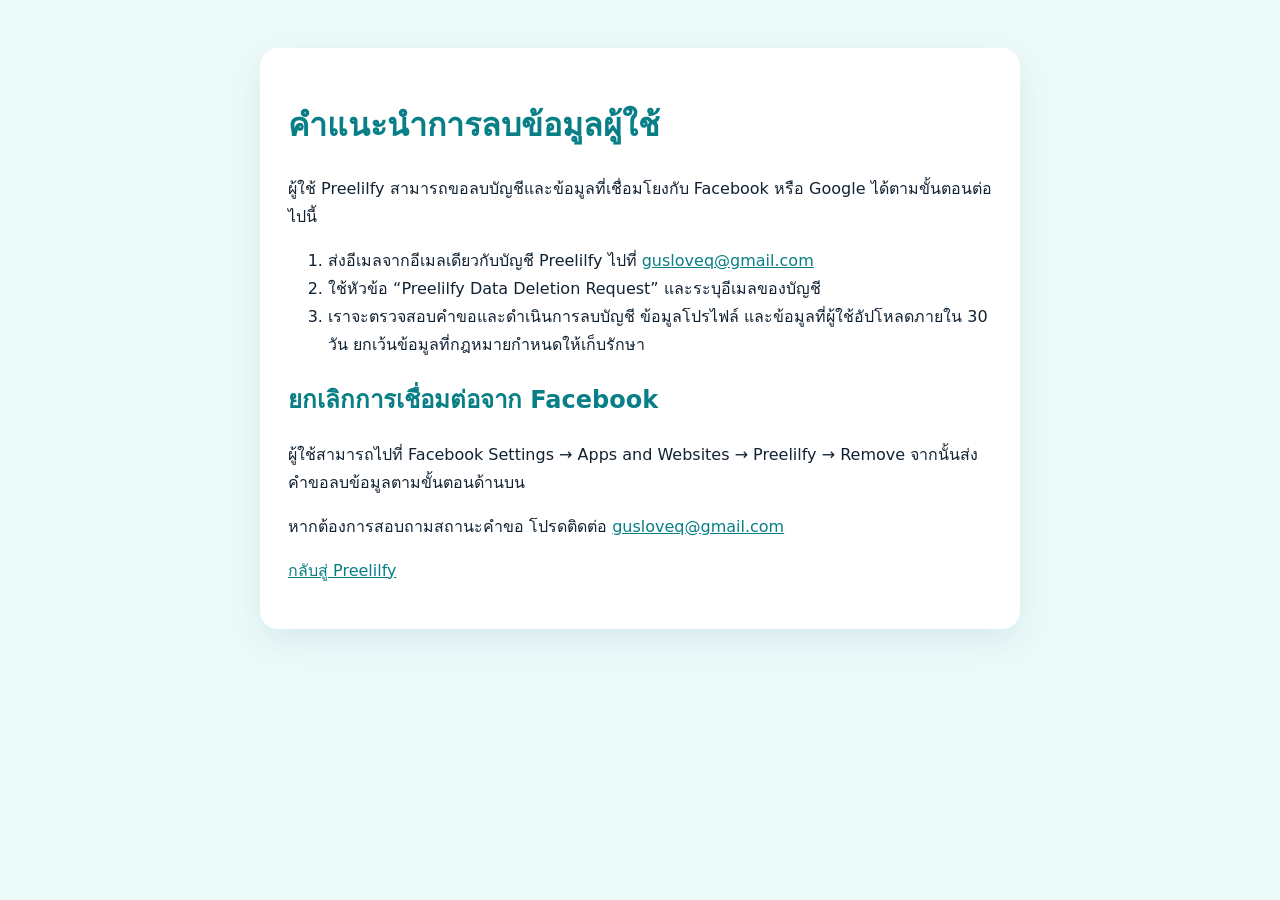
<file: data-deletion.html>
<!doctype html>
<html lang="th"><head><meta charset="UTF-8"><meta name="viewport" content="width=device-width,initial-scale=1"><title>การลบข้อมูลผู้ใช้ | Preelilfy</title><style>body{margin:0;font-family:system-ui,sans-serif;background:#edfafa;color:#123;line-height:1.75}main{max-width:760px;margin:auto;padding:48px 22px}h1,h2{color:#087f86}a{color:#087f86}.card{background:white;padding:28px;border-radius:18px;box-shadow:0 12px 35px #07566a18}</style></head>
<body><main><div class="card"><h1>คำแนะนำการลบข้อมูลผู้ใช้</h1><p>ผู้ใช้ Preelilfy สามารถขอลบบัญชีและข้อมูลที่เชื่อมโยงกับ Facebook หรือ Google ได้ตามขั้นตอนต่อไปนี้</p><ol><li>ส่งอีเมลจากอีเมลเดียวกับบัญชี Preelilfy ไปที่ <a href="mailto:gusloveq@gmail.com?subject=Preelilfy%20Data%20Deletion%20Request">gusloveq@gmail.com</a></li><li>ใช้หัวข้อ “Preelilfy Data Deletion Request” และระบุอีเมลของบัญชี</li><li>เราจะตรวจสอบคำขอและดำเนินการลบบัญชี ข้อมูลโปรไฟล์ และข้อมูลที่ผู้ใช้อัปโหลดภายใน 30 วัน ยกเว้นข้อมูลที่กฎหมายกำหนดให้เก็บรักษา</li></ol><h2>ยกเลิกการเชื่อมต่อจาก Facebook</h2><p>ผู้ใช้สามารถไปที่ Facebook Settings → Apps and Websites → Preelilfy → Remove จากนั้นส่งคำขอลบข้อมูลตามขั้นตอนด้านบน</p><p>หากต้องการสอบถามสถานะคำขอ โปรดติดต่อ <a href="mailto:gusloveq@gmail.com">gusloveq@gmail.com</a></p><p><a href="./">กลับสู่ Preelilfy</a></p></div></main></body></html>
</file>
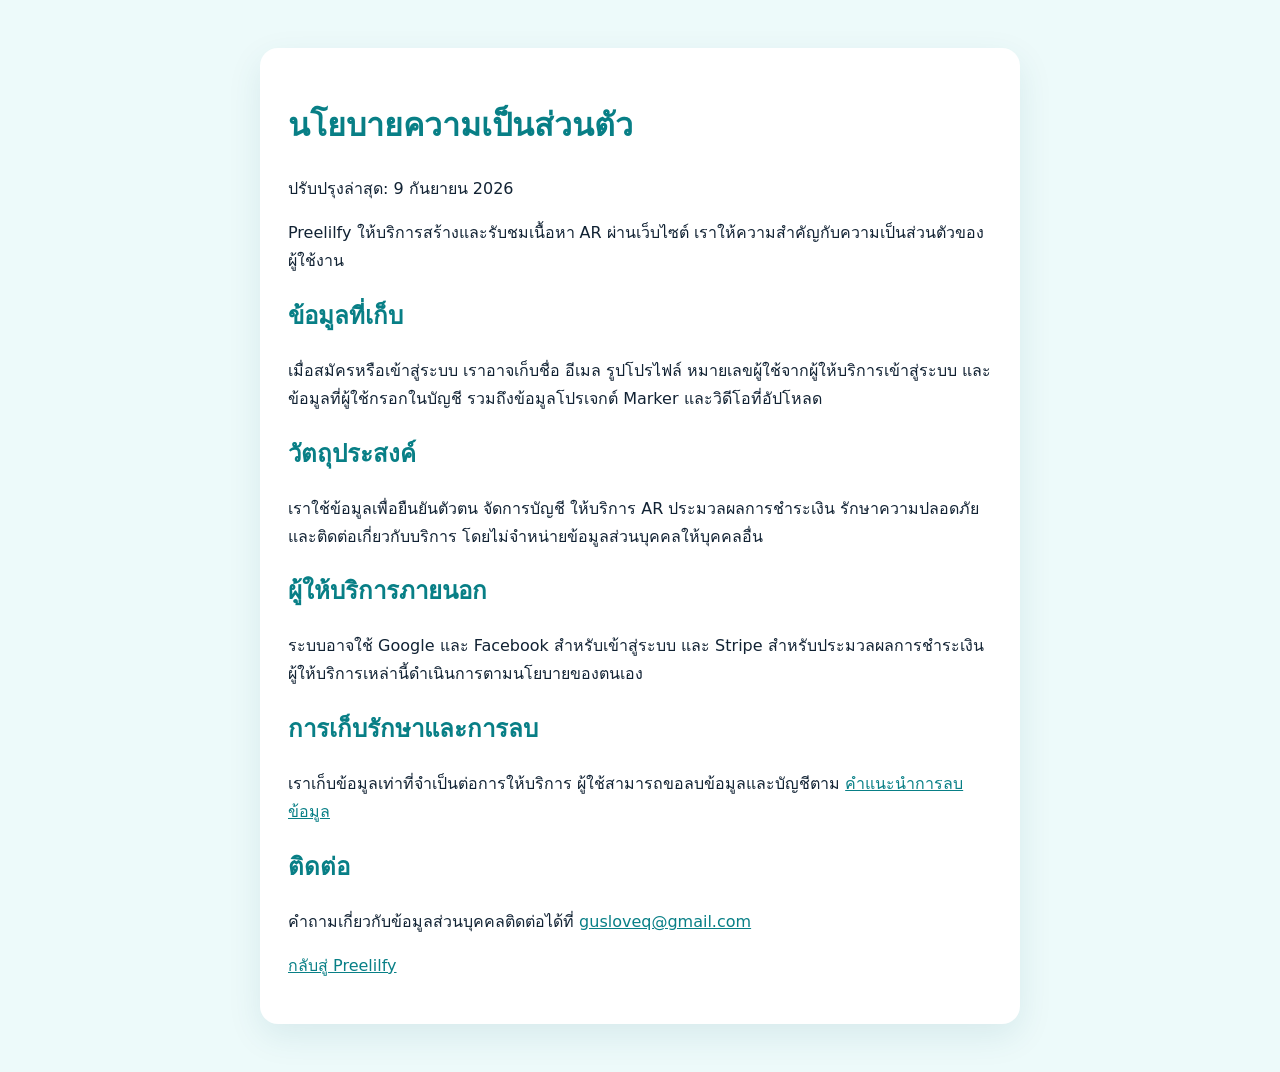
<file: privacy.html>
<!doctype html>
<html lang="th"><head><meta charset="UTF-8"><meta name="viewport" content="width=device-width,initial-scale=1"><title>นโยบายความเป็นส่วนตัว | Preelilfy</title><style>body{margin:0;font-family:system-ui,sans-serif;background:#edfafa;color:#123;line-height:1.75}main{max-width:760px;margin:auto;padding:48px 22px}h1,h2{color:#087f86}a{color:#087f86}.card{background:white;padding:28px;border-radius:18px;box-shadow:0 12px 35px #07566a18}</style></head>
<body><main><div class="card"><h1>นโยบายความเป็นส่วนตัว</h1><p>ปรับปรุงล่าสุด: 9 กันยายน 2026</p><p>Preelilfy ให้บริการสร้างและรับชมเนื้อหา AR ผ่านเว็บไซต์ เราให้ความสำคัญกับความเป็นส่วนตัวของผู้ใช้งาน</p><h2>ข้อมูลที่เก็บ</h2><p>เมื่อสมัครหรือเข้าสู่ระบบ เราอาจเก็บชื่อ อีเมล รูปโปรไฟล์ หมายเลขผู้ใช้จากผู้ให้บริการเข้าสู่ระบบ และข้อมูลที่ผู้ใช้กรอกในบัญชี รวมถึงข้อมูลโปรเจกต์ Marker และวิดีโอที่อัปโหลด</p><h2>วัตถุประสงค์</h2><p>เราใช้ข้อมูลเพื่อยืนยันตัวตน จัดการบัญชี ให้บริการ AR ประมวลผลการชำระเงิน รักษาความปลอดภัย และติดต่อเกี่ยวกับบริการ โดยไม่จำหน่ายข้อมูลส่วนบุคคลให้บุคคลอื่น</p><h2>ผู้ให้บริการภายนอก</h2><p>ระบบอาจใช้ Google และ Facebook สำหรับเข้าสู่ระบบ และ Stripe สำหรับประมวลผลการชำระเงิน ผู้ให้บริการเหล่านี้ดำเนินการตามนโยบายของตนเอง</p><h2>การเก็บรักษาและการลบ</h2><p>เราเก็บข้อมูลเท่าที่จำเป็นต่อการให้บริการ ผู้ใช้สามารถขอลบข้อมูลและบัญชีตาม <a href="data-deletion.html">คำแนะนำการลบข้อมูล</a></p><h2>ติดต่อ</h2><p>คำถามเกี่ยวกับข้อมูลส่วนบุคคลติดต่อได้ที่ <a href="mailto:gusloveq@gmail.com">gusloveq@gmail.com</a></p><p><a href="./">กลับสู่ Preelilfy</a></p></div></main></body></html>
</file>
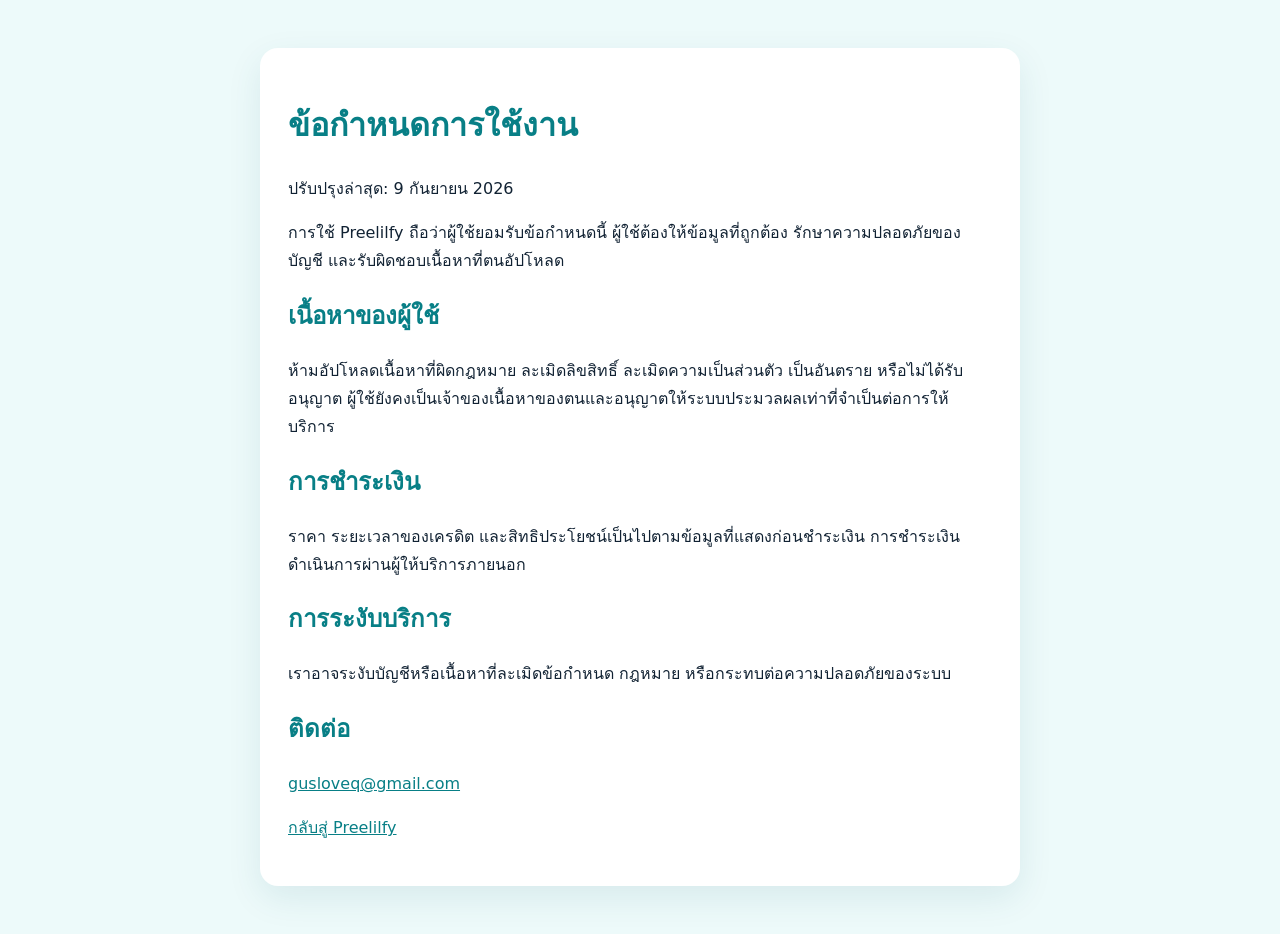
<file: terms.html>
<!doctype html>
<html lang="th"><head><meta charset="UTF-8"><meta name="viewport" content="width=device-width,initial-scale=1"><title>ข้อกำหนดการใช้งาน | Preelilfy</title><style>body{margin:0;font-family:system-ui,sans-serif;background:#edfafa;color:#123;line-height:1.75}main{max-width:760px;margin:auto;padding:48px 22px}h1,h2{color:#087f86}a{color:#087f86}.card{background:white;padding:28px;border-radius:18px;box-shadow:0 12px 35px #07566a18}</style></head>
<body><main><div class="card"><h1>ข้อกำหนดการใช้งาน</h1><p>ปรับปรุงล่าสุด: 9 กันยายน 2026</p><p>การใช้ Preelilfy ถือว่าผู้ใช้ยอมรับข้อกำหนดนี้ ผู้ใช้ต้องให้ข้อมูลที่ถูกต้อง รักษาความปลอดภัยของบัญชี และรับผิดชอบเนื้อหาที่ตนอัปโหลด</p><h2>เนื้อหาของผู้ใช้</h2><p>ห้ามอัปโหลดเนื้อหาที่ผิดกฎหมาย ละเมิดลิขสิทธิ์ ละเมิดความเป็นส่วนตัว เป็นอันตราย หรือไม่ได้รับอนุญาต ผู้ใช้ยังคงเป็นเจ้าของเนื้อหาของตนและอนุญาตให้ระบบประมวลผลเท่าที่จำเป็นต่อการให้บริการ</p><h2>การชำระเงิน</h2><p>ราคา ระยะเวลาของเครดิต และสิทธิประโยชน์เป็นไปตามข้อมูลที่แสดงก่อนชำระเงิน การชำระเงินดำเนินการผ่านผู้ให้บริการภายนอก</p><h2>การระงับบริการ</h2><p>เราอาจระงับบัญชีหรือเนื้อหาที่ละเมิดข้อกำหนด กฎหมาย หรือกระทบต่อความปลอดภัยของระบบ</p><h2>ติดต่อ</h2><p><a href="mailto:gusloveq@gmail.com">gusloveq@gmail.com</a></p><p><a href="./">กลับสู่ Preelilfy</a></p></div></main></body></html>
</file>
